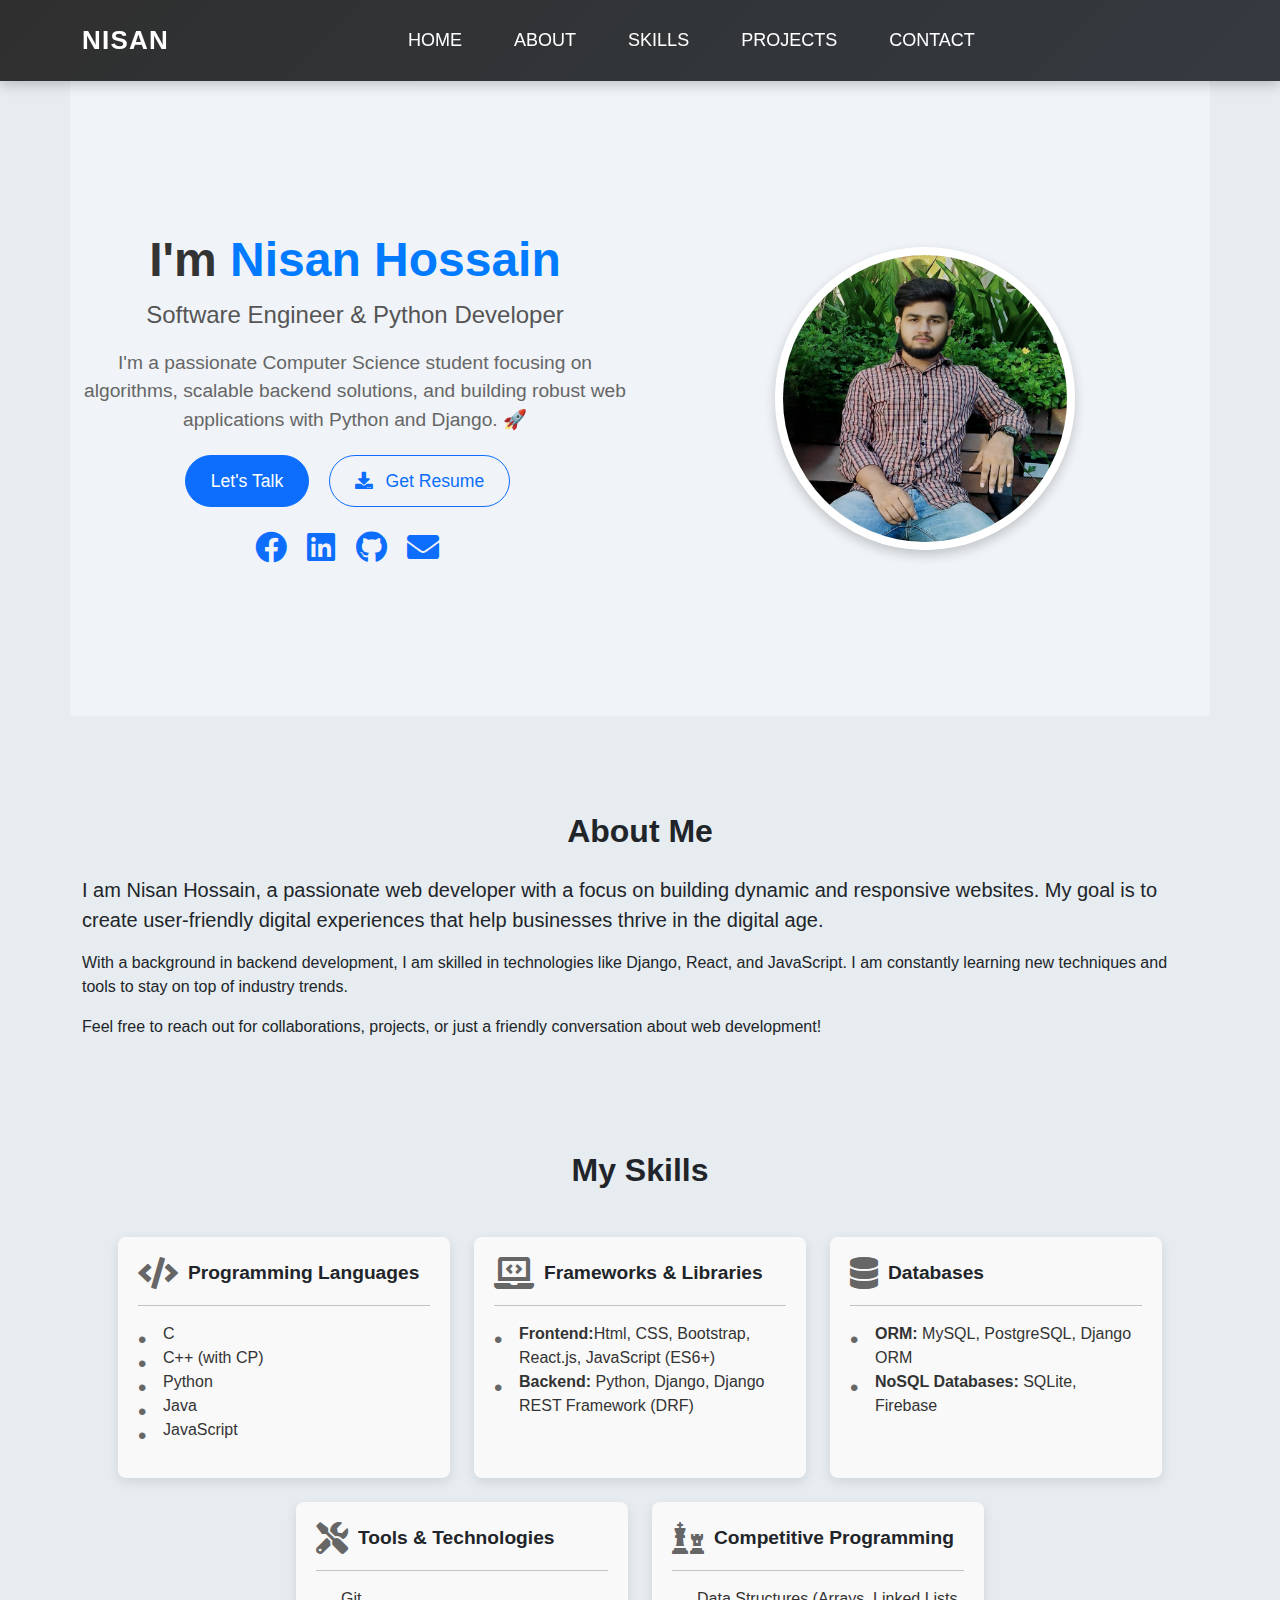
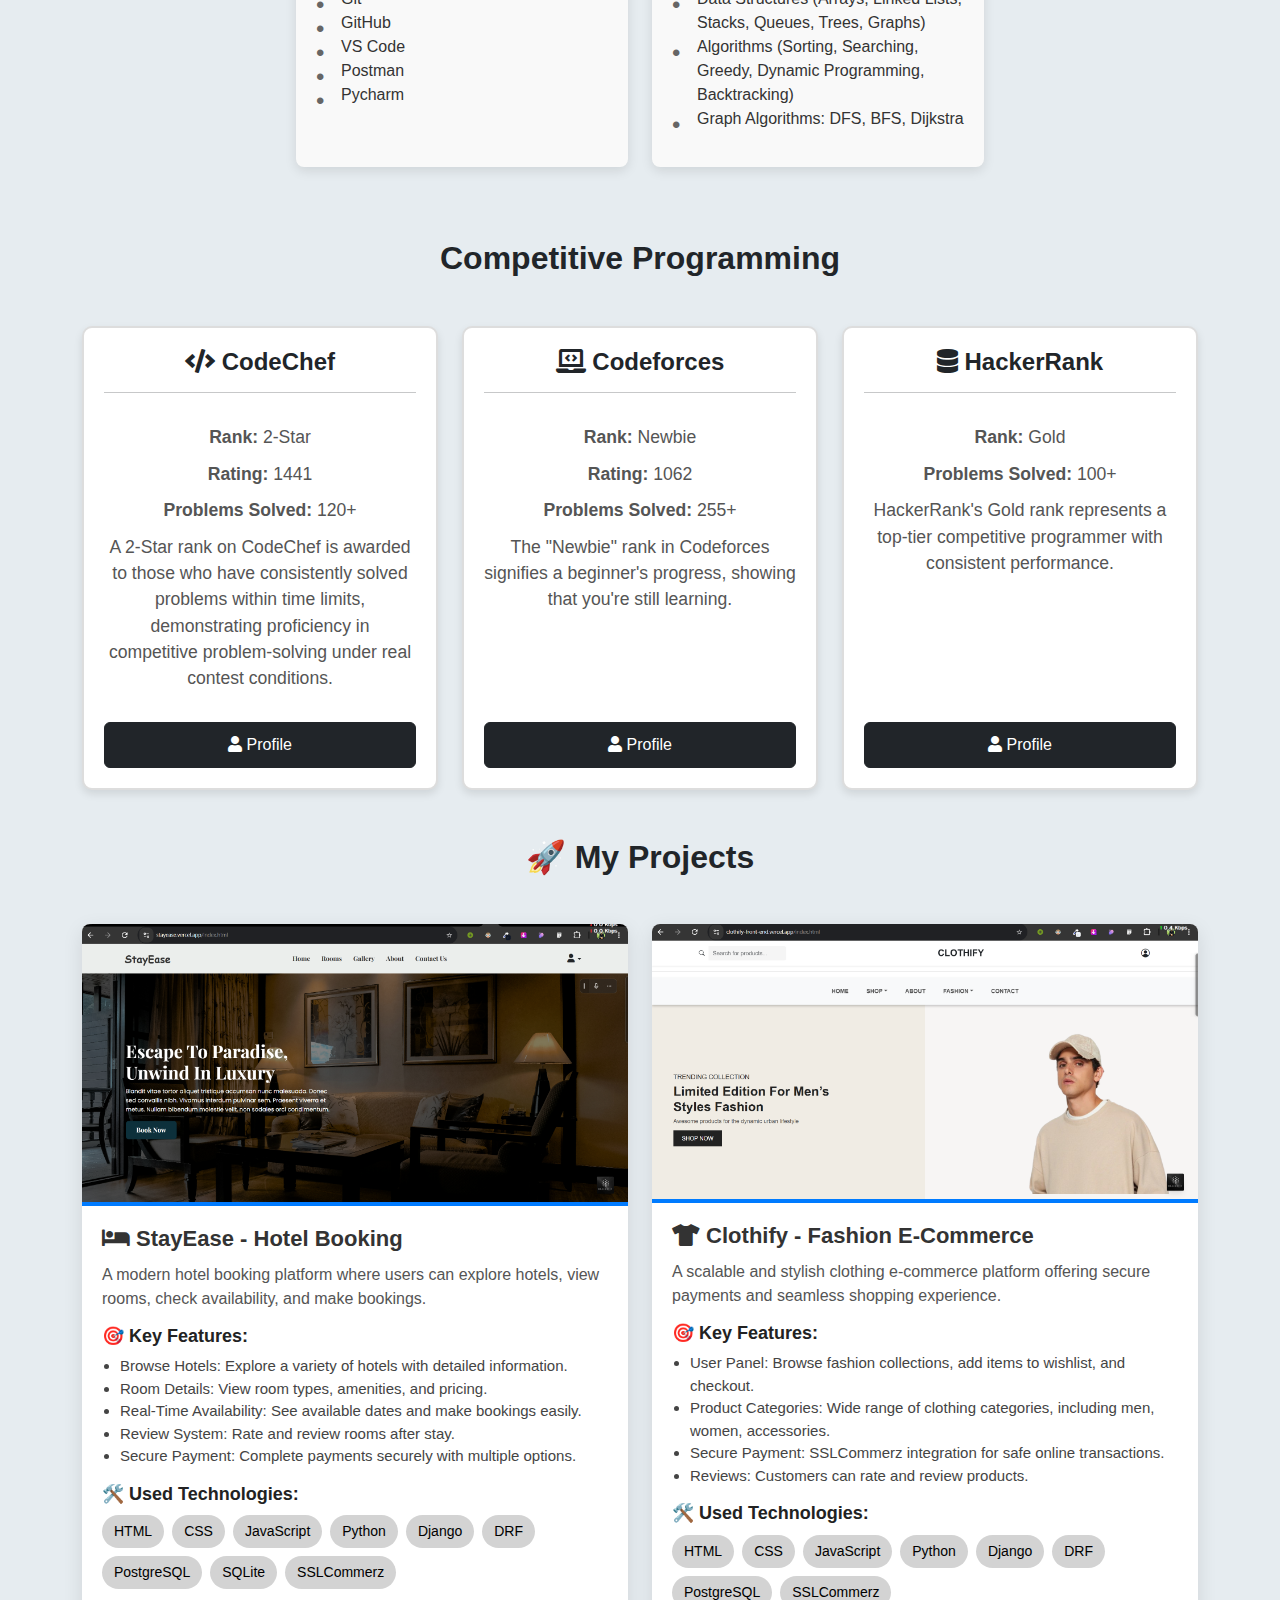
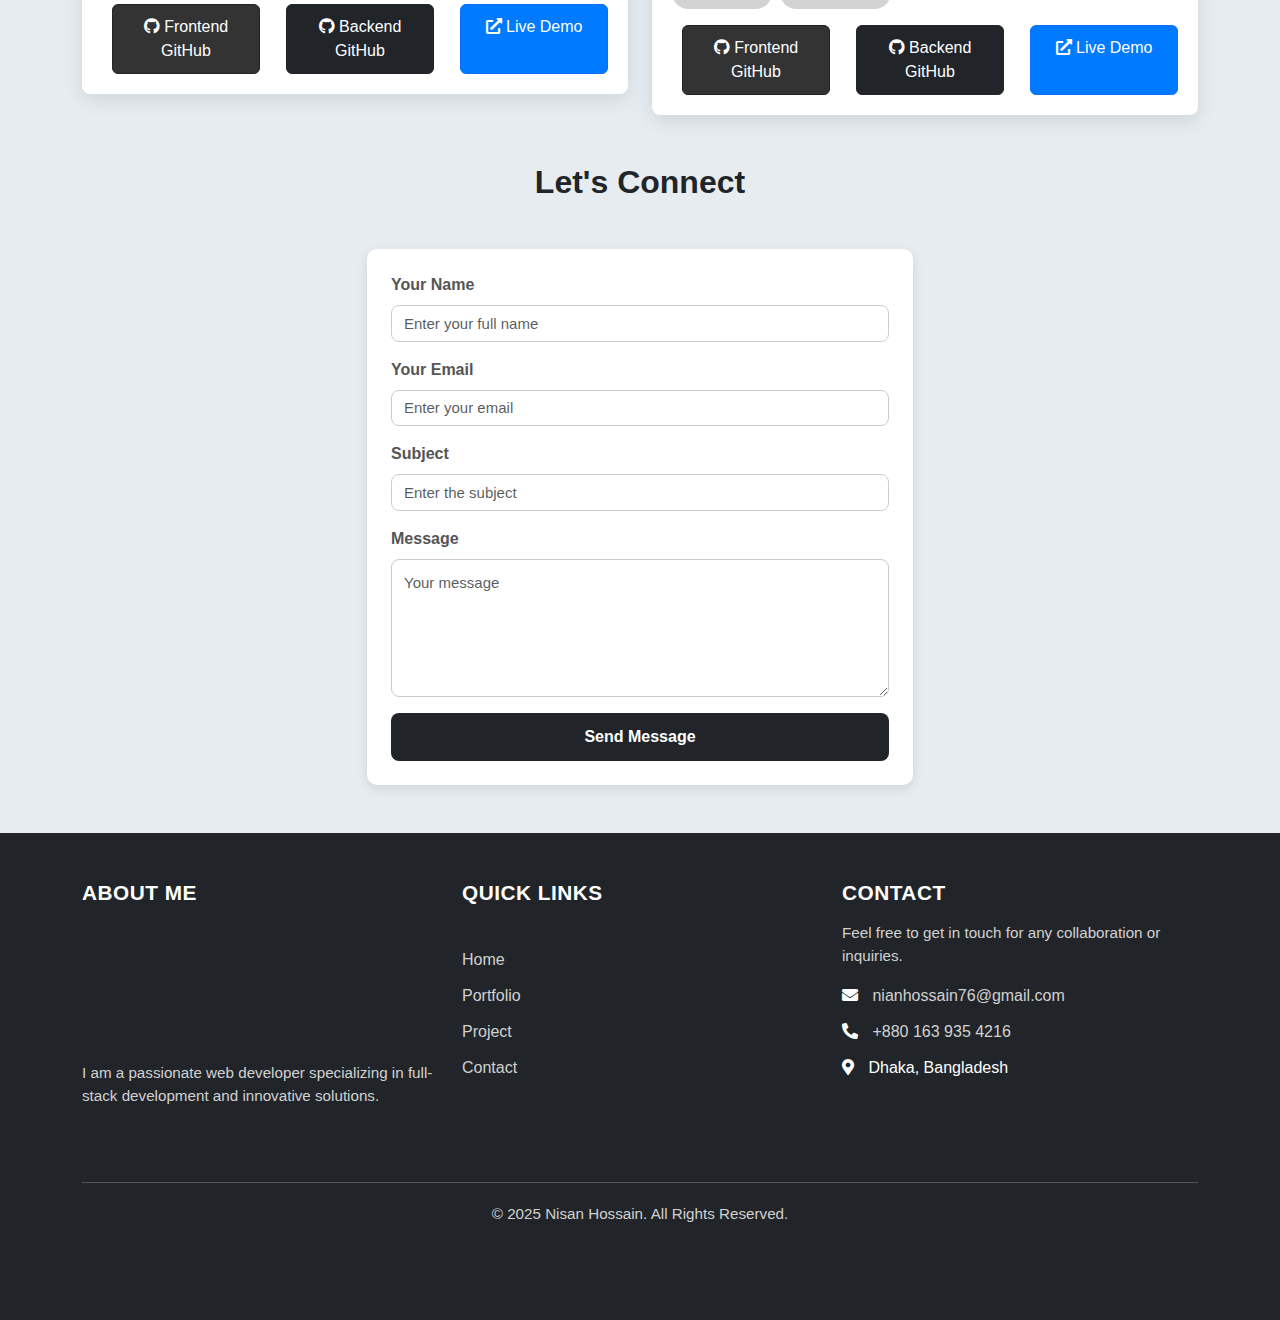
<file: index.html>
<!DOCTYPE html>
<html lang="en">

<head>
    <meta charset="UTF-8">
    <meta name="viewport" content="width=device-width, initial-scale=1.0">
    <title>Nisan Hossain - Portfolio</title>
    <link href="https://stackpath.bootstrapcdn.com/bootstrap/4.5.2/css/bootstrap.min.css" rel="stylesheet">
    <link rel="stylesheet" href="https://cdnjs.cloudflare.com/ajax/libs/font-awesome/5.15.4/css/all.min.css">
    <link href="https://cdn.jsdelivr.net/npm/bootstrap@5.3.3/dist/css/bootstrap.min.css" rel="stylesheet"
        integrity="sha384-QWTKZyjpPEjISv5WaRU9OFeRpok6YctnYmDr5pNlyT2bRjXh0JMhjY6hW+ALEwIH" crossorigin="anonymous">
    <link rel="stylesheet" href="style.css">
</head>

<body>
    <nav class="navbar navbar-expand-lg sticky-top">
        <div class="container">
            <a class="navbar-brand" href="/">NISAN</a>
            <button class="navbar-toggler" type="button" data-bs-toggle="collapse" data-bs-target="#navbarNav">
                <span class="navbar-toggler-icon"></span>
            </button>
            <div class="collapse navbar-collapse" id="navbarNav">
                <ul class="navbar-nav ms-auto">
                    <li class="nav-item"><a class="nav-link" href="/">Home</a></li>
                    <li class="nav-item"><a class="nav-link" href="#about">About</a></li>
                    <li class="nav-item"><a class="nav-link" href="#skills">Skills</a></li>
                    <li class="nav-item"><a class="nav-link" href="#projects">Projects</a></li>
                    <li class="nav-item"><a class="nav-link" href="#contact">Contact</a></li>
                </ul>
            </div>
        </div>
    </nav>


    <section id="hero" class="container d-flex align-items-center justify-content-center text-center text-md-left">
        <div class="row w-100 align-items-center">
            <div class="col-md-6 text-center">
                <h1 class="hero-title">I'm <span class="highlight">Nisan Hossain</span></h1>
                <p class="hero-subtitle">Software Engineer & Python Developer</p>
                <p class="hero-desc">I'm a passionate Computer Science student focusing on algorithms, scalable backend
                    solutions, and building robust web applications with Python and Django. 🚀</p>
                <div class="hero-buttons">
                    <a href="#contact" class="btn btn-primary btn-lg">Let's Talk</a>
                    <a href="./img/nisan-resume.pdf" class="btn btn-outline-primary btn-lg" target="_blank">
                        <i class="fa fa-download me-2"></i> Get Resume
                    </a>
                </div>
                <div class="social-icons mt-4">
                    <a href="https://www.facebook.com/nisan.al.rafi" target="_blank" class="me-3"><i
                            class="fab fa-facebook fa-2x"></i></a>
                    <a href="https://www.linkedin.com/in/nisanhossain" target="_blank" class="me-3"><i
                            class="fab fa-linkedin fa-2x"></i></a>
                    <a href="https://github.com/nisan24" target="_blank" class="me-3"><i
                            class="fab fa-github fa-2x"></i></a>
                    <a href="mailto:nisanhossain76@gmail.com" class="me-3"><i class="fas fa-envelope fa-2x"></i></a>
                </div>
            </div>
            <div class="col-md-6 text-center">
                <img src="./img/picture_1.jpg" alt="Nisan Hossain" class="hero-image rounded-circle img-fluid">
            </div>
        </div>
    </section>

    <!-- ======== -->

    <section id="about" class="about-section py-5">
        <div class="container py-5">
            <h2 class="section-title text-center mb-4 fw-bold">About Me</h2>
            <p class="lead">I am Nisan Hossain, a passionate web developer with a focus on building dynamic and
                responsive websites. My goal is to create user-friendly digital experiences that help businesses thrive
                in the digital age.</p>
            <p>With a background in backend development, I am skilled in technologies like Django, React, and
                JavaScript. I am constantly learning new techniques and tools to stay on top of industry trends.</p>
            <p>Feel free to reach out for collaborations, projects, or just a friendly conversation about web
                development!</p>
        </div>
    </section>


    <section id="skills" class="container">
        <h2 class="mb-5 text-center fw-bold">My Skills</h2>
        <div class="row m-4 justify-content-center">
            <!-- Programming Languages -->
            <div class="col-md-4 mb-4">
                <div class="skill-card">
                    <div class="skill-item">
                        <i class="fas fa-code"></i>
                        <span>Programming Languages</span>
                    </div>
                    <hr>
                    <ul>
                        <li>C</li>
                        <li>C++ (with CP)</li>
                        <li>Python</li>
                        <li>Java</li>
                        <li>JavaScript</li>
                    </ul>
                </div>
            </div>
            <!-- Frameworks & Libraries -->
            <div class="col-md-4 mb-4">
                <div class="skill-card">
                    <div class="skill-item">
                        <i class="fas fa-laptop-code"></i>
                        <span>Frameworks & Libraries</span>
                    </div>
                    <hr>
                    <ul>
                        <li><strong>Frontend:</strong>Html, CSS, Bootstrap, React.js, JavaScript (ES6+)</li>
                        <li><strong>Backend:</strong> Python, Django, Django REST Framework (DRF)</li>
                    </ul>
                </div>
            </div>
            <!-- Databases -->
            <div class="col-md-4 mb-4">
                <div class="skill-card">
                    <div class="skill-item">
                        <i class="fas fa-database"></i>
                        <span>Databases</span>
                    </div>
                    <hr>
                    <ul>
                        <li><strong>ORM:</strong> MySQL, PostgreSQL, Django ORM</li>
                        <li><strong>NoSQL Databases:</strong> SQLite, Firebase</li>
                    </ul>
                </div>
            </div>
            <!-- Tools & Technologies -->
            <div class="col-md-4 mb-4">
                <div class="skill-card">
                    <div class="skill-item">
                        <i class="fas fa-tools"></i>
                        <span>Tools & Technologies</span>
                    </div>
                    <hr>
                    <ul>
                        <li>Git</li>
                        <li>GitHub</li>
                        <li>VS Code</li>
                        <li>Postman</li>
                        <li>Pycharm</li>
                    </ul>
                </div>
            </div>
            <!-- Competitive Programming -->
            <div class="col-md-4 mb-4">
                <div class="skill-card">
                    <div class="skill-item">
                        <i class="fas fa-chess"></i>
                        <span>Competitive Programming</span>
                    </div>
                    <hr>
                    <ul>
                        <li>Data Structures (Arrays, Linked Lists, Stacks, Queues, Trees, Graphs)</li>
                        <li>Algorithms (Sorting, Searching, Greedy, Dynamic Programming, Backtracking)</li>
                        <li>Graph Algorithms: DFS, BFS, Dijkstra</li>
                    </ul>
                </div>
            </div>
        </div>
    </section>

    <!-- Competitive Programming Section -->
    <section id="cp" class="container text-center mt-5">
        <h2 class="mb-5 fw-bold">Competitive Programming</h2>
        <div class="row">
            <div class="col-md-4">
                <div class="cp-card">
                    <h3><i class="fas fa-code"></i> CodeChef
                        <hr>
                    </h3>
                    <p><strong>Rank:</strong> 2-Star</p>
                    <p><strong>Rating:</strong> 1441</p>
                    <p><strong>Problems Solved:</strong> 120+</p>
                    <p class="cp-desc">A 2-Star rank on CodeChef is awarded to those who have consistently solved
                        problems within time limits, demonstrating proficiency in competitive problem-solving under real
                        contest conditions.</p>
                    <a href="https://www.codechef.com/users/nisan24" target="_blank" class="btn btn-dark profile-btn"><i
                            class="fas fa-user"></i> Profile</a>
                </div>
            </div>
            <div class="col-md-4">
                <div class="cp-card">
                    <h3><i class="fas fa-laptop-code"></i> Codeforces
                        <hr>
                    </h3>
                    <p><strong>Rank:</strong> Newbie</p>
                    <p><strong>Rating:</strong> 1062</p>
                    <p><strong>Problems Solved:</strong> 255+</p>
                    <p class="cp-desc">The "Newbie" rank in Codeforces signifies a beginner's progress, showing that
                        you're still learning.</p>
                    <a href="https://codeforces.com/profile/nisan24" target="_blank" class="btn btn-dark profile-btn"><i
                            class="fas fa-user"></i> Profile</a>
                </div>
            </div>
            <div class="col-md-4">
                <div class="cp-card">
                    <h3><i class="fas fa-database"></i> HackerRank
                        <hr>
                    </h3>
                    <p><strong>Rank:</strong> Gold</p>
                    <p><strong>Problems Solved:</strong> 100+</p>
                    <p class="cp-desc">HackerRank's Gold rank represents a top-tier competitive programmer with
                        consistent performance.</p>
                    <a href="https://www.hackerrank.com/profile/nisan24" target="_blank"
                        class="btn btn-dark profile-btn"><i class="fas fa-user"></i> Profile</a>
                </div>
            </div>
        </div>
    </section>

    <!-- Projects Section -->
    <section id="projects" class="container mt-5">
        <h2 class="text-center mb-5 fw-bold">🚀 My Projects</h2>
        <div class="row">

            <!-- StayEase Project -->
            <div class="col-md-6">
                <div class="project-card">
                    <img src="./img/stayease_home.png" class="project-img" alt="StayEase">
                    <div class="project-content">
                        <h3><i class="fas fa-bed"></i> StayEase - Hotel Booking</h3>
                        <p class="project-desc">A modern hotel booking platform where users can explore hotels, view
                            rooms, check availability, and make bookings.</p>
                        <h4>🎯 Key Features:</h4>
                        <ul>
                            <li>Browse Hotels: Explore a variety of hotels with detailed information.</li>
                            <li>Room Details: View room types, amenities, and pricing.</li>
                            <li>Real-Time Availability: See available dates and make bookings easily.</li>
                            <li>Review System: Rate and review rooms after stay.</li>
                            <li>Secure Payment: Complete payments securely with multiple options.</li>
                        </ul>
                        <h4>🛠️ Used Technologies:</h4>
                        <div class="tech-list">
                            <span>HTML</span> <span>CSS</span> <span>JavaScript</span> <span>Python</span>
                            <span>Django</span> <span>DRF</span> <span>PostgreSQL</span> <span>SQLite</span>
                            <span>SSLCommerz</span>
                        </div>
                        <div class="project-links gap-3">
                            <a href="https://github.com/nisan24/StayEase-Frontend" class="btn btn-dark"
                                target="_blank"><i class="fab fa-github"></i> Frontend GitHub</a>
                            <a href="https://github.com/nisan24/StayEase-DRF" class="btn btn-dark" target="_blank"><i
                                    class="fab fa-github"></i> Backend GitHub</a>
                            <a href="https://stayease.vercel.app/" target="_blank" class="btn btn-primary"><i
                                    class="fas fa-external-link-alt"></i> Live Demo</a>
                        </div>
                    </div>
                </div>
            </div>

            <!-- Clothify Project -->
            <div class="col-md-6">
                <div class="project-card">
                    <img src="./img/clothify-home.png" class="project-img" alt="Clothify - E-Commerce Platform">
                    <div class="project-content">
                        <h3><i class="fas fa-tshirt"></i> Clothify - Fashion E-Commerce</h3>
                        <p class="project-desc">A scalable and stylish clothing e-commerce platform offering secure
                            payments and seamless shopping experience.</p>
                        <h4>🎯 Key Features:</h4>
                        <ul>
                            <li>User Panel: Browse fashion collections, add items to wishlist, and checkout.</li>
                            <li>Product Categories: Wide range of clothing categories, including men, women,
                                accessories.</li>
                            <li>Secure Payment: SSLCommerz integration for safe online transactions.</li>
                            <li>Reviews: Customers can rate and review products.</li>
                        </ul>
                        <h4>🛠️ Used Technologies:</h4>
                        <div class="tech-list mb-3">
                            <span>HTML</span> <span>CSS</span> <span>JavaScript</span> <span>Python</span>
                            <span>Django</span> <span>DRF</span> <span>PostgreSQL</span> <span>SSLCommerz</span>
                        </div>
                        <div class="project-links gap-3">
                            <a href="https://github.com/nisan24/Clothify-Frontend" class="btn btn-dark"
                                target="_blank"><i class="fab fa-github"></i> Frontend GitHub</a>
                            <a href="https://github.com/nisan24/Clothify_DRF" class="btn btn-dark" target="_blank"><i
                                    class="fab fa-github"></i> Backend GitHub</a>
                            <a href="https://clothify-front-end.vercel.app/" target="_blank" class="btn btn-primary"><i
                                    class="fas fa-external-link-alt"></i> Live Demo</a>
                        </div>
                    </div>
                </div>
            </div>

        </div>
    </section>

    <!-- ====== -->

    <section id="contact" class="container mt-5 mb-4">
        <h2 class="text-center mb-5 fw-bold">Let's Connect</h2>
        <div class="row justify-content-center">
            <div class="col-md-8 col-lg-6">
                <div class="contact-form-card p-4">
                    <form action="#" method="post">
                        <div class="mb-3">
                            <label for="name" class="form-label">Your Name</label>
                            <input type="text" class="form-control" id="name" placeholder="Enter your full name"
                                required>
                        </div>
                        <div class="mb-3">
                            <label for="email" class="form-label">Your Email</label>
                            <input type="email" class="form-control" id="email" placeholder="Enter your email" required>
                        </div>
                        <div class="mb-3">
                            <label for="subject" class="form-label">Subject</label>
                            <input type="text" class="form-control" id="subject" placeholder="Enter the subject"
                                required>
                        </div>
                        <div class="mb-3">
                            <label for="message" class="form-label">Message</label>
                            <textarea class="form-control" id="message" rows="5" placeholder="Your message"
                                required></textarea>
                        </div>
                        <button type="submit" class="btn btn-dark w-100">Send Message</button>
                    </form>
                </div>
            </div>
        </div>
    </section>

    <!-- Footer -->
    <footer class="footer bg-dark text-white py-5 mt-5">
        <div class="container">
            <div class="row justify-content-center justify-md-between">
                <div class="col-md-4 mb-2">
                    <h4 class="fw-bold">About Me</h4>
                    <p class="footer-text">I am a passionate web developer specializing in full-stack development and
                        innovative solutions.</p>
                </div>
                <div class="col-md-4 mb-4">
                    <h4 class="fw-bold">Quick Links</h4>
                    <ul class="list-unstyled">
                        <li><a href="/" class="footer-link">Home</a></li>
                        <li><a href="#portfolio" class="footer-link">Portfolio</a></li>
                        <li><a href="#projects" class="footer-link">Project</a></li>
                        <li><a href="#contact" class="footer-link">Contact</a></li>
                    </ul>
                </div>
                <div class="col-md-4 mb-4">
                    <h4 class="fw-bold">Contact</h4>
                    <p class="footer-text">Feel free to get in touch for any collaboration or inquiries.</p>
                    <ul class="list-unstyled">
                        <li><i class="fas fa-envelope text-white"></i> <a href="mailto:nianhossain76@gmail.com"
                                class="footer-link">nianhossain76@gmail.com</a></li>
                        <li><i class="fas fa-phone-alt text-white"></i> <a href="tel:+8801639354216"
                                class="footer-link">+880 163 935 4216</a></li>
                        <li><i class="fas fa-map-marker-alt text-white"></i> Dhaka, Bangladesh</li>
                    </ul>
                </div>
            </div>
            <div class="row">
                <div class="col-12 text-center">
                    <hr class="border-light">
                    <p class="footer-text">© 2025 Nisan Hossain. All Rights Reserved.</p>
                </div>
            </div>
        </div>
    </footer>

    <script src="https://code.jquery.com/jquery-3.5.1.slim.min.js"></script>
    <script src="https://cdn.jsdelivr.net/npm/@popperjs/core@2.5.4/dist/umd/popper.min.js"></script>
    <script src="https://stackpath.bootstrapcdn.com/bootstrap/4.5.2/js/bootstrap.min.js"></script>
    <script src="https://cdn.jsdelivr.net/npm/bootstrap@5.3.3/dist/js/bootstrap.bundle.min.js"
        integrity="sha384-YvpcrYf0tY3lHB60NNkmXc5s9fDVZLESaAA55NDzOxhy9GkcIdslK1eN7N6jIeHz"
        crossorigin="anonymous"></script>
</body>

</html>
</file>
<file: style.css>
body {
    font-family: 'Poppins', sans-serif;
    background-color: #E6ECF0;
    margin: 0;
    padding: 0;
}

.navbar {
    background: linear-gradient(135deg, #343a40, #2f2f2f);
    padding: 16px 30px;
    box-shadow: 0 4px 12px rgba(0, 0, 0, 0.2);
    transition: background 0.3s ease;
}

.navbar:hover {
    background: linear-gradient(135deg, #2f2f2f, #343a40);
}

.navbar-brand {
    font-size: 26px;
    font-weight: bold;
    letter-spacing: 1.2px;
    color: #ffffff !important;
    transition: color 0.3s ease;
}

.navbar-brand:hover {
    color: #2c2c2c;
}

.navbar-nav {
    margin: auto;
    font-size: 18px;
}

.navbar-nav .nav-item {
    margin: 0 18px;
}

.navbar-nav .nav-link {
    font-size: 18px;
    font-weight: 500;
    color: white !important;
    text-transform: uppercase;
    padding: 8px 14px;
    border-radius: 4px;
    transition: all 0.3s ease-in-out;
}

.navbar-nav .nav-link:hover {
    color: #5078e7 !important;
    background-color: rgba(108, 108, 107, 0.2);
    transform: scale(1.05);
}

.navbar-toggler {
    border: none;
    background-color: transparent;
}

.navbar-toggler-icon {
    color: #ffffff;
}

@media (max-width: 767px) {
    .navbar {
        padding: 12px 20px;
    }

    .navbar-nav {
        font-size: 16px;
    }

    .navbar-nav .nav-item {
        margin: 0 12px;
    }

}

#hero {
    padding: 150px 0;
    background: #f0f4f8;
    /* background: linear-gradient(135deg, #eef2f3, #dde6ed); */
    display: flex;
    align-items: center;
    justify-content: center;

}

.hero-title {
    font-size: 3rem;
    font-weight: bold;
    color: #333;
}

.highlight {
    color: #007bff;
}

.hero-subtitle {
    font-size: 1.5rem;
    font-weight: 500;
    color: #555;
}

.hero-desc {
    font-size: 1.2rem;
    color: #666;
    margin-bottom: 20px;
}

/* .hero-buttons a {
    margin-right: 10px;
    padding: 12px 25px;
    font-size: 1.1rem;
} */

.hero-buttons a {
    margin-right: 15px;
    padding: 12px 25px;
    font-size: 1.1rem;
    border-radius: 50px;
}

.hero-image {
    max-width: 300px;
    border: 8px solid white;
    box-shadow: 0 5px 12px rgba(0, 0, 0, 0.2);
}

@media (max-width: 768px) {
    #hero {
        text-align: center;
        padding: 60px 20px;
    }

    .hero-title {
        font-size: 2.5rem;
    }

    .hero-subtitle {
        font-size: 1.3rem;
    }

    .hero-buttons a {
        width: 100%;
        display: block;
        margin: 10px 0;
    }

    .hero-image {
        max-width: 250px;
        margin-top: 50px;
    }
}

.skill-card {
    background-color: #f9f9f9;
    padding: 20px;
    border-radius: 8px;
    box-shadow: 0 4px 12px rgba(0, 0, 0, 0.1);
    transition: all 0.3s ease;
    height: 100%;
}

.skill-card:hover {
    transform: scale(1.05);
    box-shadow: 0 6px 15px rgba(0, 0, 0, 0.15);
}

.skill-item {
    display: flex;
    align-items: center;
    font-size: 1.2rem;
    margin-bottom: 15px;
    font-weight: 600;
}

.skill-item i {
    font-size: 2rem;
    color: #666;
    margin-right: 10px;
    transition: color 0.3s ease;
}

.skill-item:hover i {
    color: #ffcc00;
}

.skill-card ul {
    list-style-type: none;
    padding-left: 0;
}

.skill-card ul li {
    font-size: 1rem;
    color: #333;
    padding-left: 25px;
    position: relative;
}

.skill-card ul li:before {
    content: '\2022';
    font-size: 1.5rem;
    color: #666;
    position: absolute;
    left: 0;
    top: 0;
}

@media (max-width: 768px) {
    .skill-item {
        font-size: 1rem;
    }

    .skill-item i {
        font-size: 1.5rem;
    }

    .skill-card {
        padding: 15px;
    }
}


/* =================== */
.cp-card {
    border: 2px solid #ddd;
    border-radius: 10px;
    padding: 20px;
    margin-bottom: 20px;
    background-color: white;
    box-shadow: 0 4px 8px rgba(0, 0, 0, 0.1);
    transition: transform 0.3s ease-in-out;
    height: 100%;
    display: flex;
    flex-direction: column;
    justify-content: space-between;
}

.cp-card h3 {
    font-size: 1.5rem;
    font-weight: bold;
    margin-bottom: 15px;
}

.cp-card p {
    font-size: 1.1rem;
    color: #555;
    margin-bottom: 10px;
}

.cp-desc {
    flex-grow: 1;
}

.profile-btn {
    margin-top: auto;
    padding: 10px 20px;
    font-size: 1rem;
    width: 100%;
}

.cp-card:hover {
    transform: translateY(-5px);
    box-shadow: 0 6px 15px rgba(0, 0, 0, 0.2);
}

@media(max-width: 768px) {
    .cp-card {
        padding: 15px;
        margin-bottom: 20px;

    }

    .cp-card h3 {
        font-size: 1.3rem;
    }

    .cp-card p {
        font-size: 1rem;
    }

    .profile-btn {
        font-size: 0.9rem;
    }

}

/* =================== */

.project-card {
    background: #ffffff;
    border-radius: 8px;
    overflow: hidden;
    box-shadow: 0 6px 20px rgba(0, 0, 0, 0.1);
    transition: transform 0.3s ease-in-out;
}

.project-card:hover {
    transform: translateY(5px);
    box-shadow: 0 8px 25px rgba(0, 0, 0, 0.10);
}

.project-card img {
    width: 100%;
    height: auto;
    border-bottom: 4px solid #007bff;
}

.project-card .project-content {
    padding: 20px;
}

.project-card h3 {
    font-size: 22px;
    font-weight: bold;
    color: #333;
    margin-bottom: 10px;
}

.project-card .project-desc {
    font-size: 16px;
    color: #555;
    margin-bottom: 15px;
}

.project-card h4 {
    font-size: 18px;
    font-weight: 600;
    margin-top: 10px;
    color: #222;
}

.project-card ul {
    padding-left: 18px;
    font-size: 15px;
    color: #444;
}

.project-card .tech-list {
    display: flex;
    flex-wrap: wrap;
    gap: 8px;
    margin-top: 10px;
}

.project-card .tech-list span {
    background: lightgray;
    color: black;
    padding: 6px 12px;
    border-radius: 20px;
    font-size: 14px;
    font-weight: 500;
}

.project-card .project-links {
    display: flex;
    justify-content: space-between;
    margin-top: 15px;
}

.project-card .project-links a {
    flex: 1;
    text-align: center;
    padding: 10px;
    border-radius: 6px;
    font-size: 16px;
    font-weight: 500;
    transition: all 0.3s ease-in-out;
    margin-left: 10px;
}

.project-card .project-links a:first-child {
    background: #333;
    color: white;
}

.project-card .project-links a:last-child {
    background: #007bff;
    color: white;
}

.project-card .project-links a:hover {
    opacity: 0.8;
}

@media (max-width: 768px) {
    .project-card .project-links {
        flex-direction: column;
    }

    .project-card .project-links a {
        margin-left: 0;
        margin-bottom: 10px;
    }

    .project-card {
        margin-bottom: 20px;
    }
}

/* =================== */

.contact-form-card {
    background-color: #fff;
    border-radius: 10px;
    box-shadow: 0 4px 12px rgba(0, 0, 0, 0.1);
}

.contact-form-card h2 {
    font-size: 24px;
    color: #333;
    font-weight: bold;
    margin-bottom: 30px;
}

.contact-form-card .form-label {
    font-size: 16px;
    font-weight: 600;
    color: #555;
}

.contact-form-card .form-control {
    border-radius: 8px;
    border: 1px solid #ccc;
    padding: 12px;
    font-size: 15px;
    color: #333;
}

.contact-form-card .form-control:focus {
    border-color: #007bff;
    box-shadow: 0 0 5px rgba(0, 123, 255, 0.3);
}

.contact-form-card textarea {
    resize: vertical;
}

.contact-form-card button {
    padding: 12px;
    font-size: 16px;
    font-weight: 600;
    color: white;
    border: none;
    border-radius: 8px;
    transition: background-color 0.3s ease;
}

.contact-form-card button:hover {
    background-color: #0056b3;
}

@media (max-width: 768px) {
    .contact-form-card h2 {
        font-size: 20px;
    }

    .contact-form-card .form-control {
        font-size: 14px;
    }

    .contact-form-card button {
        font-size: 14px;
    }
}

/* =================== */

.footer {
    background-color: #343a40;
    color: #ffffff;
}

.footer h4 {
    font-size: 1.3rem;
    margin-bottom: 1rem;
    font-weight: 600;
    text-transform: uppercase;
    letter-spacing: 0.5px;
}

.footer .footer-text {
    color: #d1d1d1;
    font-size: 1rem;
}

.footer .footer-link {
    color: #d1d1d1;
    text-decoration: none;
    font-size: 1rem;
    transition: color 0.3s ease;
}

.footer .footer-link:hover {
    color: #007bff;
}

.footer i {
    color: #007bff;
    margin-right: 10px;
}

.footer .list-unstyled {
    padding-left: 0;
}

.footer .list-unstyled li {
    margin-bottom: 12px;
    font-size: 1rem;
}

.footer .row {
    margin-bottom: 30px;
}

.footer .row .col-md-4 {
    display: flex;
    flex-direction: column;
    justify-content: space-between;
}

.footer .footer-text {
    font-size: 0.95rem;
}

.footer .border-light {
    border-color: rgba(255, 255, 255, 0.2);
    margin: 20px 0;
}

@media (max-width: 768px) {
    .footer .col-md-4 {
        margin-bottom: 30px;
    }

    .footer h4 {
        font-size: 1.2rem;
    }

    .footer .footer-text,
    .footer .footer-link {
        font-size: 0.9rem;
    }
}
</file>
